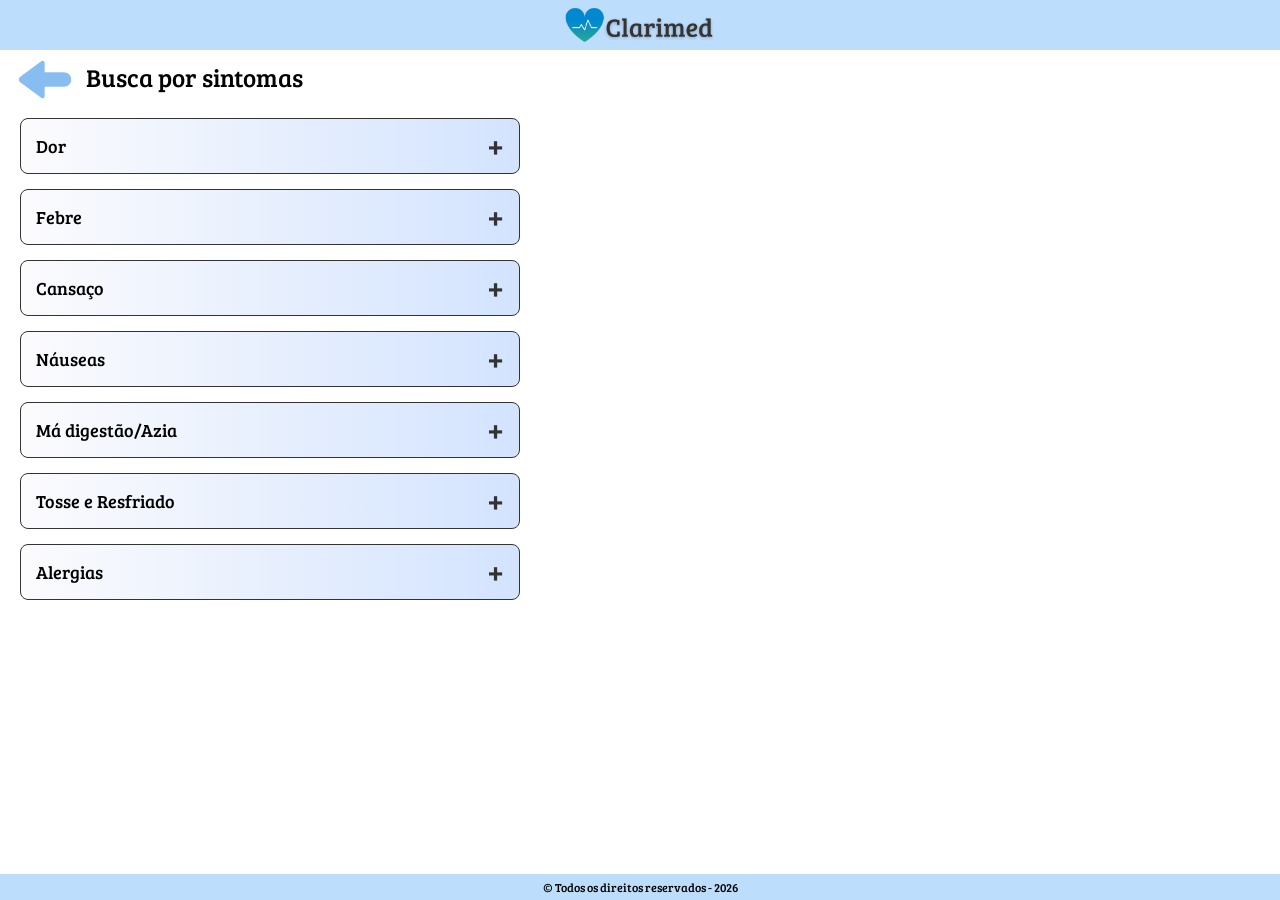
<file: codigo-fonte/buscaporsintomas/busca.html>
<!DOCTYPE html>
<html lang="pt-br">

<head>
    <meta charset="UTF-8">
    <meta name="viewport" content="width=device-width, initial-scale=1.0">
    <title>Busca por sintomas</title>
    <link rel="stylesheet" href="../layout/global.css">
    <link rel="stylesheet" href="busca.css">
    <link rel="icon" type="image/png" href="../../documentos/img/coração-clarimed (4).png">
    <link rel="preconnect" href="https://fonts.googleapis.com">
    <link rel="preconnect" href="https://fonts.gstatic.com" crossorigin>
    <link href="https://fonts.googleapis.com/css2?family=Bree+Serif&display=swap" rel="stylesheet">
</head>

<body>
    <header>
        <img alt="logo Clarimed" src="../imagens/logo_Clarimed.png" />
    </header>
    <section>
        <div class="titulo-btn">
            <a href="../home/home.html" class="btn-voltar">
                <img alt="seta voltar" src="../imagens/seta_voltar.png">
            </a>
            <h1>Busca por sintomas</h1>
        </div>
        <div class="container">
            <ul>
                <li>
                    <button type="button" class="btn-sintoma">Dor
                        <span class="icone-mais">+</span>
                    </button>
                    <div class="sintomas" id="sintoma">
                        <h2>Remédios relacionados: </h2>
                        <div class="recomendacao">
                            <img src="../imagens/remedios-img/dipirona_monohidratada.png" width="200px"
                                alt="Dipirona-monohidratada">
                            <div class="texto">
                                <h3>Dipirona-Monohidratada</h3>
                                <P>Indicação: Dores de cabeça, dores pelo corpo e cólicas.</P>
                            </div>
                        </div>
                        <div class="recomendacao">
                            <img src="../imagens/remedios-img/ibuprofeno.png" width="200px"
                                alt="Dipirona-monohidratada">
                            <div class="texto">
                                <h3>Ibuprofeno</h3>
                                <P>Indicação: Dores musculares, dores de dente e dores de garganta (ação anti-inflamatória).
                                </P>
                            </div>
                        </div>
                        <div class="recomendacao">
                            <img src="../imagens/remedios-img/naproxeno.png" width="200px" alt="Dipirona-monohidratada">
                            <div class="texto">
                                <h3>Naproxeno</h3>
                                <P>Indicação: Dores articulares, torcicolo e tendinite.</P>
                            </div>
                        </div>
                        <div class="recomendacao">
                            <img src="../imagens/remedios-img/cetoprofeno.png" width="200px" alt="Dipirona-monohidratada">
                            <div class="texto">
                                <h3>Cetoprofeno</h3>
                                <P>Indicação: Dores pós-traumáticas, contusões e dores na coluna.</P>
                            </div>
                        </div>
                        <p class="rodape-busca">Recomendamos procurar um Profissional para receituario.</p>
                    </div>

                    <button type="button" class="btn-sintoma">Febre
                        <span class="icone-mais">+</span>
                    </button>
                    <div class="sintomas" id="sintoma">
                        <h2>Remédios relacionados: </h2>
                        <div class="recomendacao">
                            <img src="../imagens/remedios-img/paracetamol.png" width="200px"
                                alt="Dipirona-monohidratada">
                            <div class="texto">
                                <h3>Paracetamol</h3>
                                <P>Indicação: Redução da febre alta e alívio de dores leves associadas a gripes..</P>
                            </div>
                        </div>
                        <div class="recomendacao">
                            <img src="../imagens/remedios-img/aspirina.png" width="200px"
                                alt="Dipirona-monohidratada">
                            <div class="texto">
                                <h3>Aspirina</h3>
                                <P>Indicação: Redução da febre e alívio de resfriados.
                                </P>
                            </div>
                        </div>
                        <div class="recomendacao">
                            <img src="../imagens/remedios-img/nimesulida.png" width="200px" alt="Dipirona-monohidratada">
                            <div class="texto">
                                <h3>Nimesulida</h3>
                                <P>Indicação: Combate a estados febris acompanhados de processos inflamatórios.</P>
                            </div>
                        </div>
                        <div class="recomendacao">
                            <img src="../imagens/remedios-img/diclofenaco-potassio.png" width="200px" alt="Dipirona-monohidratada">
                            <div class="texto">
                                <h3>Diclofenaco-Potassio</h3>
                                <P>Indicação: Alívio da febre e dores agudas no corpo.</P>
                            </div>
                        </div>
                        <p class="rodape-busca">Recomendamos procurar um Profissional para receituario.</p>
                    </div>

                    <button type="button" class="btn-sintoma">Cansaço
                        <span class="icone-mais">+</span>
                    </button>
                    <div class="sintomas" id="sintoma">
                        <h2>Remédios relacionados: </h2>
                        <div class="recomendacao">
                            <img src="../imagens/remedios-img/vitamina-c.png" width="200px"
                                alt="Dipirona-monohidratada">
                            <div class="texto">
                                <h3>Vitamina C</h3>
                                <P>Indicação: Melhora o metabolismo energético e fortalece a imunidade contra a fadiga.</P>
                            </div>
                        </div>
                        <div class="recomendacao">
                            <img src="../imagens/remedios-img/complexo-b.png" width="200px"
                                alt="Dipirona-monohidratada">
                            <div class="texto">
                                <h3>Complexo B</h3>
                                <P>Indicação: Ajuda no funcionamento do sistema nervoso e combate o esgotamento físico e mental.
                                </P>
                            </div>
                        </div>
                        <div class="recomendacao">
                            <img src="../imagens/remedios-img/guarana.png" width="200px" alt="Dipirona-monohidratada">
                            <div class="texto">
                                <h3>Guaraná em Pó</h3>
                                <P>Indicação: Estimulante natural para aumentar o foco, a energia e afastar a sonolência.</P>
                            </div>
                        </div>
                        <div class="recomendacao">
                            <img src="../imagens/remedios-img/cloreto-de-magnesio.png" width="200px" alt="Dipirona-monohidratada">
                            <div class="texto">
                                <h3>Cloreto de Màgnesio</h3>
                                <P>Indicação: Auxilia na função muscular e reduz a sensação de fraqueza corporal.</P>
                            </div>
                        </div>
                        <p class="rodape-busca">Recomendamos procurar um Profissional para receituario.</p>
                    </div>

                    <button type="button" class="btn-sintoma">Náuseas
                        <span class="icone-mais">+</span>
                    </button>
                    <div class="sintomas" id="sintoma">
                        <h2>Remédios relacionados: </h2>
                        <div class="recomendacao">
                            <img src="../imagens/remedios-img/dramin.png" width="200px"
                                alt="Dipirona-monohidratada">
                            <div class="texto">
                                <h3>Dramin</h3>
                                <P>Indicação: Prevenção e tratamento de enjoos, vômitos e tonturas causadas por movimento.</P>
                            </div>
                        </div>
                        <div class="recomendacao">
                            <img src="../imagens/remedios-img/plasil.png" width="200px"
                                alt="Dipirona-monohidratada">
                            <div class="texto">
                                <h3>Plasil</h3>
                                <P>Indicação: Tratamento de náuseas e vômitos de origem estomacal ou digestiva.
                                </P>
                            </div>
                        </div>
                        <div class="recomendacao">
                            <img src="../imagens/remedios-img/domperidona.png" width="200px" alt="Dipirona-monohidratada">
                            <div class="texto">
                                <h3>Domperidona</h3>
                                <P>Indicação: Alívio de náuseas, azia e sensação de estômago muito cheio.</P>
                            </div>
                        </div>
                        <p class="rodape-busca">Recomendamos procurar um Profissional para receituario.</p>
                    </div>

                    <button type="button" class="btn-sintoma">Má digestão/Azia
                        <span class="icone-mais">+</span>
                    </button>
                    <div class="sintomas" id="sintoma">
                        <h2>Remédios relacionados: </h2>
                        <div class="recomendacao">
                            <img src="../imagens/remedios-img/hidroxido-de-aluminio.png" width="200px"
                                alt="Dipirona-monohidratada">
                            <div class="texto">
                                <h3>Hidróxido de Aluminio + Hidróxido de Magnésio</h3>
                                <P>Indicação: Alívio rápido da azia, queimação e acidez estomacal.</P>
                            </div>
                        </div>
                        <div class="recomendacao">
                            <img src="../imagens/remedios-img/omeprazol.png" width="200px"
                                alt="Omeprazol">
                            <div class="texto">
                                <h3>Omeprazol</h3>
                                <P>Indicação: Tratamento de azia frequente e proteção do estômago contra o excesso de ácido.
                                </P>
                            </div>
                        </div>
                        <div class="recomendacao">
                            <img src="../imagens/remedios-img/simeticona.png" width="200px" alt="simeticona">
                            <div class="texto">
                                <h3>Simeticona</h3>
                                <P>Indicação: Alívio do estufamento, gases e desconforto abdominal após as refeições.</P>
                            </div>
                        </div>
                        <div class="recomendacao">
                            <img src="../imagens/remedios-img/eno.png" width="200px" alt="ENO">
                            <div class="texto">
                                <h3>Eno</h3>
                                <P>Indicação: Antiácido efervescente para alívio imediato da má digestão e mal-estar estomacal.</P>
                            </div>
                        </div>
                        <p class="rodape-busca">Recomendamos procurar um Profissional para receituario.</p>
                    </div>

                    <button type="button" class="btn-sintoma">Tosse e Resfriado
                        <span class="icone-mais">+</span>
                    </button>
                    <div class="sintomas" id="sintoma">
                        <h2>Remédios relacionados: </h2>
                        <div class="recomendacao">
                            <img src="../imagens/remedios-img/xarope-de-ambrol.png" width="200px"
                                alt="Xarope-de-Ambroaxol">
                            <div class="texto">
                                <h3>Xarope de Ambroxol</h3>
                                <P>Indicação: Tosse com catarro (produtiva), ajudando a eliminar a secreção pulmonar.</P>
                            </div>
                        </div>
                        <div class="recomendacao">
                            <img src="../imagens/remedios-img/dropropizina.png" width="200px"
                                alt="Dropropizina">
                            <div class="texto">
                                <h3>Dropropizina</h3>
                                <P>Indicação: Tosse seca e irritativa, agindo direto no reflexo que causa a tosse.
                                </P>
                            </div>
                        </div>
                        <div class="recomendacao">
                            <img src="../imagens/remedios-img/polaramine.png" width="200px" alt="polaramine">
                            <div class="texto">
                                <h3>polaramine</h3>
                                <P>Indicação: Alívio de coriza, espirros e coceira no nariz causados por resfriados ou alergias.</P>
                            </div>
                        </div>
                        <div class="recomendacao">
                            <img src="../imagens/remedios-img/neosoro.png" width="200px" alt="neosoro">
                            <div class="texto">
                                <h3>Neosoro</h3>
                                <P>Indicação: Descongestionamento nasal rápido para melhorar a respiração.</P>
                            </div>
                        </div>
                        <p class="rodape-busca">Recomendamos procurar um Profissional para receituario.</p>
                    </div>

                    <button type="button" class="btn-sintoma">Alergias
                        <span class="icone-mais">+</span>
                    </button>
                    <div class="sintomas" id="sintoma">
                        <h2>Remédios relacionados: </h2>
                        <div class="recomendacao">
                            <img src="../imagens/remedios-img/allegra.png" width="200px"
                                alt="allegra">
                            <div class="texto">
                                <h3>Allegra</h3>
                                <P>Indicação: Alívio de rinite alérgica, espirros, coriza e coceira nos olhos sem dar sono.</P>
                            </div>
                        </div>
                        <div class="recomendacao">
                            <img src="../imagens/remedios-img/loratadina.png" width="200px"
                                alt="Loratadina">
                            <div class="texto">
                                <h3>Loratadina</h3>
                                <P>Indicação: Anti-histamínico de uso diário para controle de alergias na pele e vias respiratórias.
                                </P>
                            </div>
                        </div>
                        <div class="recomendacao">
                            <img src="../imagens/remedios-img/cetirizina.png" width="200px" alt="cetirizina">
                            <div class="texto">
                                <h3>Cetirizina</h3>
                                <P>Indicação: Combate aos sintomas alérgicos, coceiras na pele (urticária) e coriza.</P>
                            </div>
                        </div>
                        <div class="recomendacao">
                            <img src="../imagens/remedios-img/pomada-de-protazina.png" width="200px" alt="pomada-de-protazina">
                            <div class="texto">
                                <h3>Pomada-de-protazina</h3>
                                <P>Indicação: Uso local para aliviar coceiras causadas por picadas de insetos ou alergias na pele.</P>
                            </div>
                        </div>
                        <p class="rodape-busca">Recomendamos procurar um Profissional para receituario.</p>
                    </div>
                </li>
            </ul>
        </div>
    </section>
    <footer>
        &copy; Todos os direitos reservados - 2026
    </footer>
    <script src="busca.js"></script>
</body>

</html>
</file>
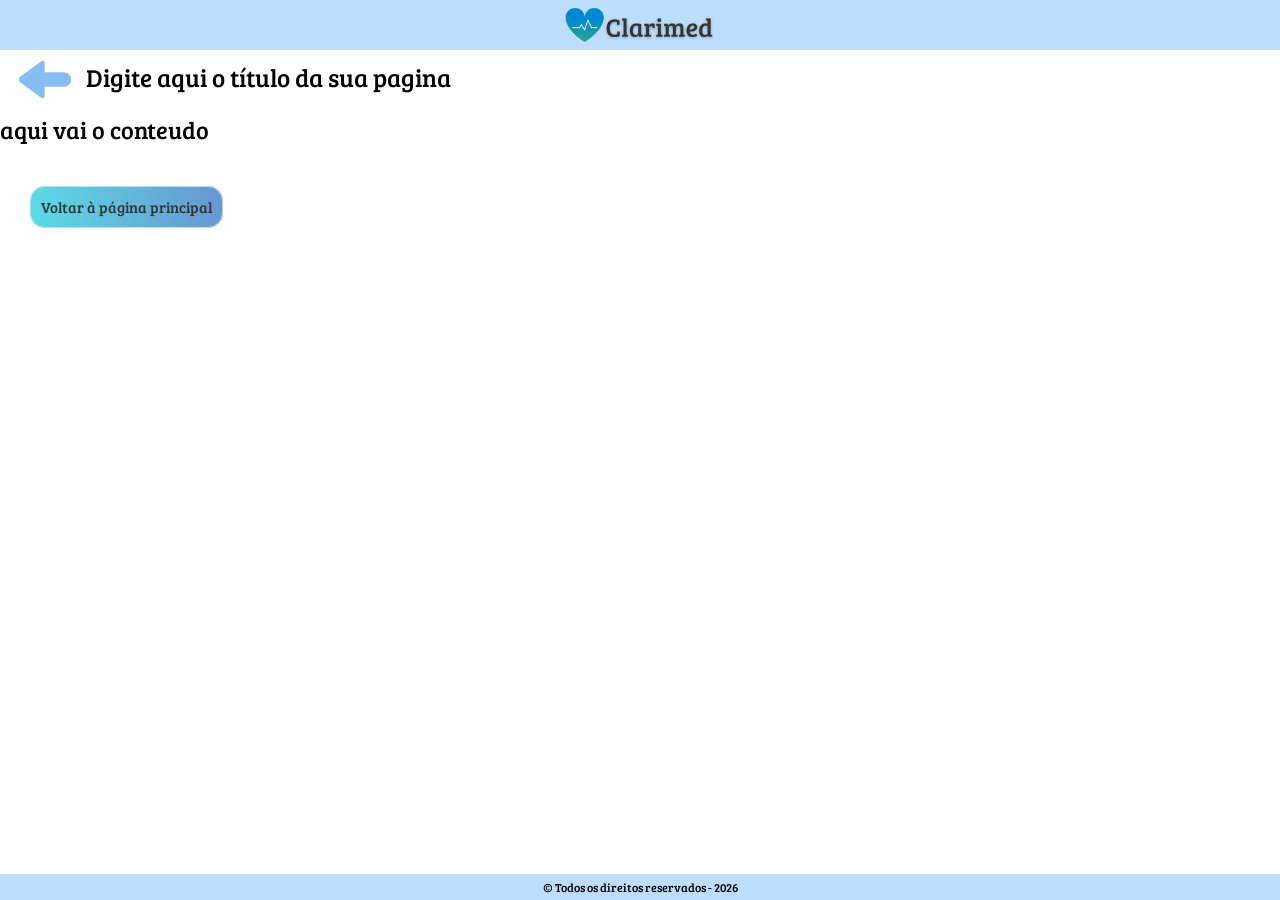
<file: codigo-fonte/layout/layout.html>
<!doctype html>
<html lang="en">

<head>
  <meta charset="UTF-8" />
  <meta name="viewport" content="width=device-width, initial-scale=1.0" />
  <title>Nome da página</title>
  <link rel="stylesheet" href="global.css" />
  <link rel="preconnect" href="https://fonts.googleapis.com" />
  <link rel="preconnect" href="https://fonts.gstatic.com" crossorigin />
  <link rel="icon" type="image/png" href="../../documentos/img/coração-clarimed (4).png">
  <link
    href="https://fonts.googleapis.com/css2?family=Bree+Serif&family=JetBrains+Mono:ital,wght@0,100..800;1,100..800&family=Manrope:wght@200..800&family=Montserrat:ital,wght@0,100..900;1,100..900&family=Orbitron:wght@400..900&display=swap"
    rel="stylesheet" />
</head>

<body>
  <header>
    <img alt="logo Clarimed" src="../imagens/logo_Clarimed.png" />
  </header>
  <div class="titulo-btn">
    <a href="../home/home.html" class="btn-voltar">
      <img alt="seta voltar" src="../imagens/seta_voltar.png">
    </a>
    <h1>Digite aqui o título da sua pagina</h1>
  </div>
            <h2>aqui vai o conteudo</h2>
  <section>
    <div class="botao">
      <a href="../home/home.html">Voltar à página principal</a>
    </div>
  </section>
  <footer>
    &copy; Todos os direitos reservados - 2026
  </footer>
</body>

</html>
</file>
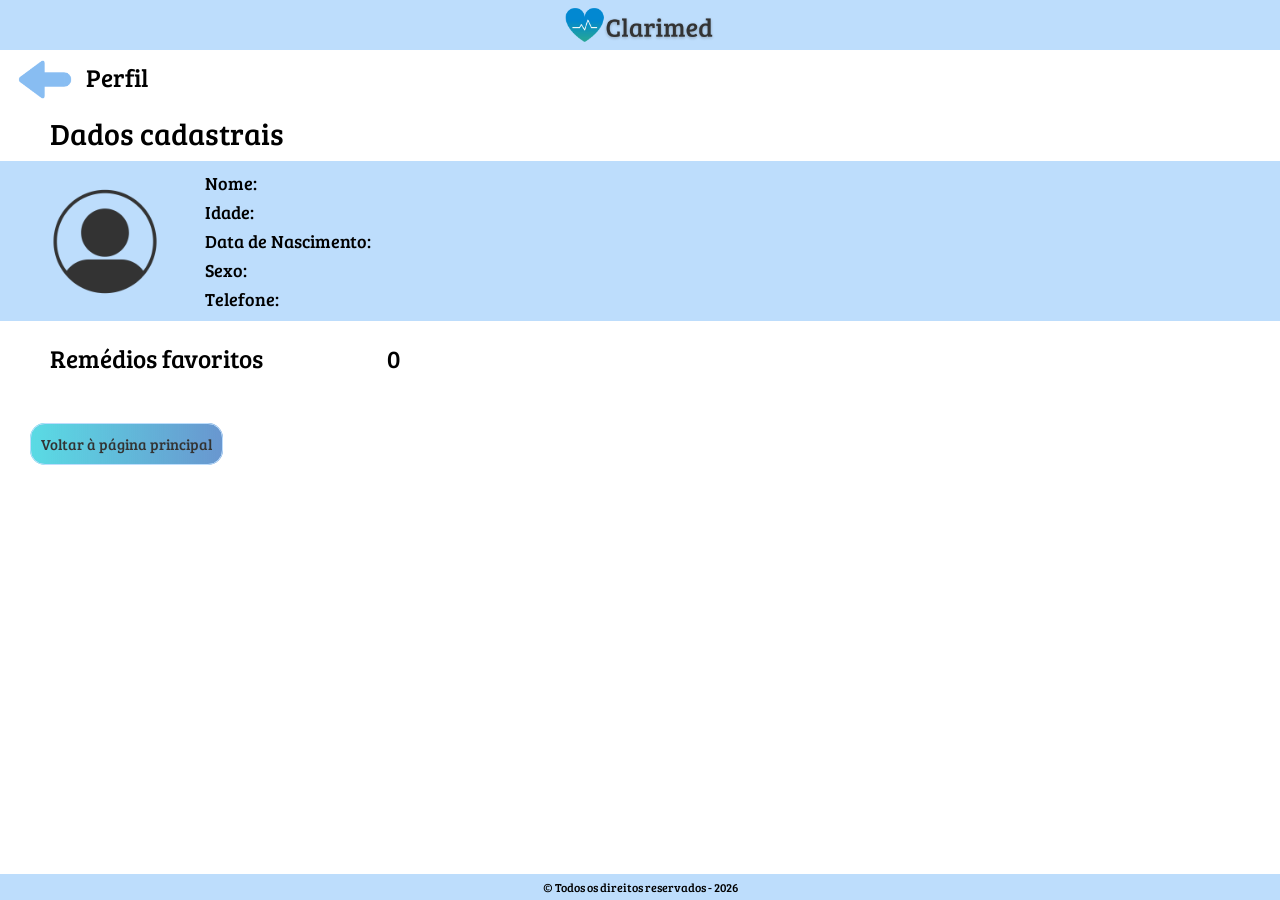
<file: codigo-fonte/meuPerfil/perfil.html>
<!DOCTYPE html>
<html lang="pt-br">

<head>
    <meta charset="UTF-8">
    <meta name="viewport" content="width=device-width, initial-scale=1.0">
    <title>Perfil - clarimed</title>
    <link rel="stylesheet" href="../layout/global.css">
    <link rel="stylesheet" href="perfil.css">
    <link rel="icon" type="image/png" href="../../documentos/img/coração-clarimed (4).png">
    <link rel="preconnect" href="https://fonts.googleapis.com">
    <link rel="preconnect" href="https://fonts.gstatic.com" crossorigin>
    <link href="https://fonts.googleapis.com/css2?family=Bree+Serif&display=swap" rel="stylesheet">
</head>

<body>
    <header>
        <img alt="logo Clarimed" src="../imagens/logo_Clarimed.png" />
    </header>
    <section>
        <div class="titulo-btn">
            <a href="../home/home.html" class="btn-voltar">
                <img alt="seta voltar" src="../imagens/seta_voltar.png">
            </a>
            <h1>Perfil</h1>
        </div>
        <h2>Dados cadastrais</h2>
        <div class="dados">
            <img src="../imagens/Perfil.png" alt="imagem de perfil" width="70px" />
            <div class="lista">
                <p><strong>Nome: </strong><span id="perfil-nome"></span></p>
                <p><strong>Idade: </strong><span id="perfil-idade"></span></p>
                <p><strong>Data de Nascimento: </strong><span id="perfil-data"></span></p>
                <p><strong>Sexo: </strong><span id="perfil-sexo"></span></p>
                <p><strong>Telefone: </strong><span id="perfil-telefone"></span></p>
            </div>
        </div>
        <div class="container">
            <div class="titulo">
                <h2>Remédios favoritos</h2>
                <h2>0</h2>
            </div>
            <div class="favoritos" style="display: none;">
                <div class="foto-nome">
                    <img src="../imagens/remedios-img/dipirona_monohidratada.png" alt="Imagem da caixa da dipiona monohidratada" />
                    <p>Dipirona Monohidratada</p>
                </div>
                <p>40 mg</p>
            </div>
            <div class="favoritos" style="display: none;">
                <div class="foto-nome">
                    <img src="../imagens/remedios-img/simeticona.png" alt="Imagem da caixa da dipiona monohidratada" />
                    <p>Simeticona</p>
                </div>
                <p>40 mg</p>
            </div>
            <div class="favoritos" style="display: none;">
                <div class="foto-nome">
                    <img src="../imagens/remedios-img/toragesic.png" alt="Imagem da caixa da dipiona monohidratada" />
                    <p>Toragesic</p>
                </div>
                <p>40 mg</p>
            </div>
        </div>
    </section>
    <section>
        <div class="botao">
            <a href="../home/home.html">Voltar à página principal</a>
        </div>
    </section>
    <footer>
        &copy; Todos os direitos reservados - 2026
    </footer>

    <script src="perfil.js"></script>
</body>

</html>
</file>
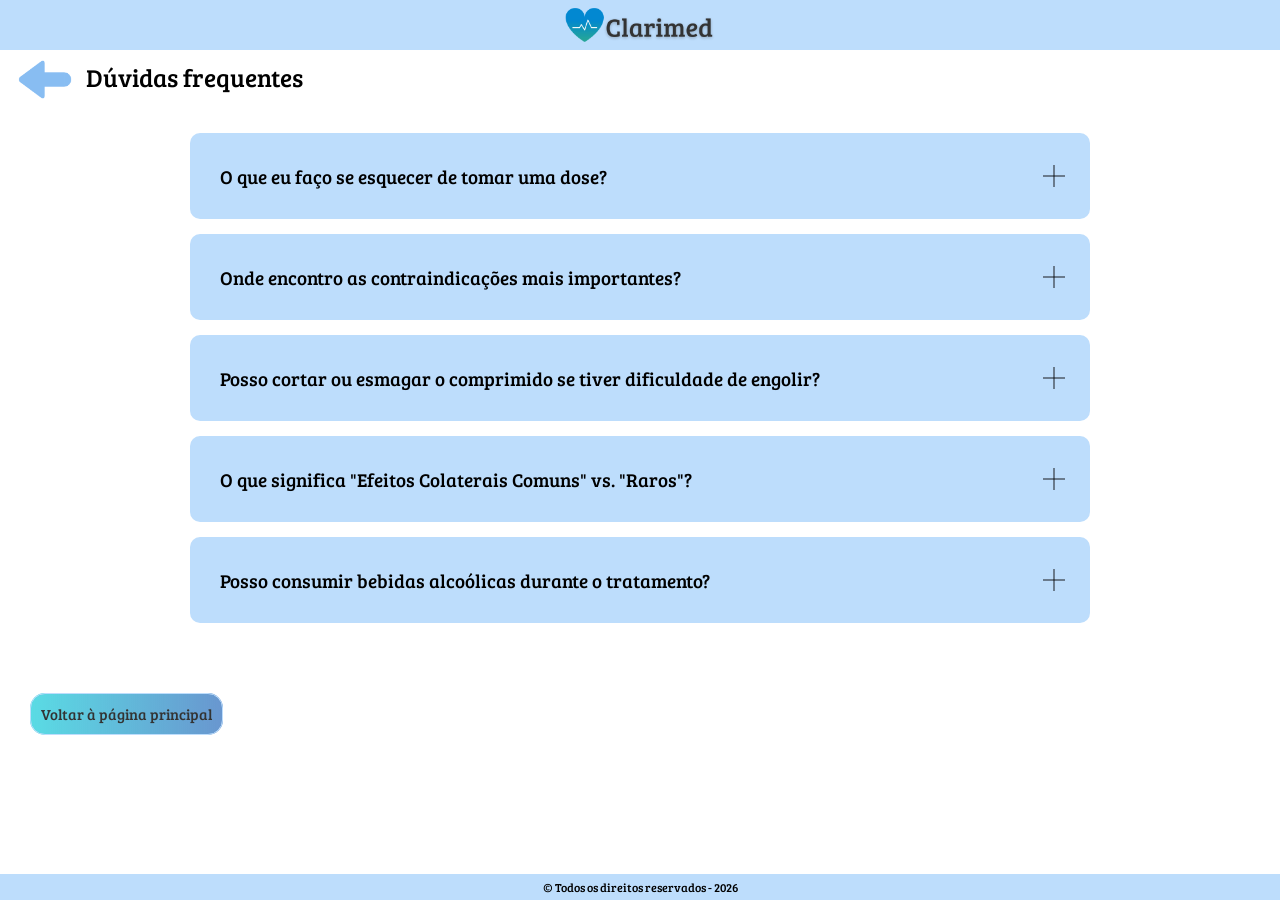
<file: codigo-fonte/paginaDuvidas/duvidas.html>
<!doctype html>
<html lang="en">

<head>
  <meta charset="UTF-8" />
  <meta name="viewport" content="width=device-width, initial-scale=1.0" />
  <title>Dúvidas frequentes</title>
  <link rel="stylesheet" href="../layout/global.css">
  <link rel="stylesheet" href="duvidas.css" />
  <link rel="icon" type="image/png" href="../../documentos/img/coração-clarimed (4).png">
  <link rel="preconnect" href="https://fonts.googleapis.com" />
  <link rel="preconnect" href="https://fonts.gstatic.com" crossorigin />
  <link
    href="https://fonts.googleapis.com/css2?family=Bree+Serif&family=JetBrains+Mono:ital,wght@0,100..800;1,100..800&family=Manrope:wght@200..800&family=Montserrat:ital,wght@0,100..900;1,100..900&family=Orbitron:wght@400..900&display=swap"
    rel="stylesheet" />
</head>

<body>
  <header>
    <img alt="logo Clarimed" src="../imagens/logo_Clarimed.png" />
  </header>
  <div class="titulo-btn">
    <a href="../home/home.html" class="btn-voltar">
      <img alt="seta voltar" src="../imagens/seta_voltar.png">
    </a>
    <h1>Dúvidas frequentes</h1>
  </div>
    <section id="faq">
      <details class="container_duvida">
        <summary class="duvida">
          O que eu faço se esquecer de tomar uma dose?
        </summary>
        <div>Se esquecer de tomar uma dose, tome assim que lembrar. Porém, se estiver perto do horário da próxima dose, pule a dose esquecida e continue normalmente. Não tome duas doses ao mesmo tempo.<div>
      </details>
      <details class="container_duvida">
        <summary class="duvida">
          Onde encontro as contraindicações mais importantes?
        </summary>
        <div>As principais contraindicações podem ser encontradas no resumo da bula que acompanha o medicamento. Leia atentamente antes do uso.</div>
      </details>
      <details class="container_duvida">
        <summary class="duvida">
          Posso cortar ou esmagar o comprimido se tiver dificuldade de
          engolir?
        </summary>
        <div>Não corte ou esmague o comprimido sem orientação médica, pois isso pode alterar o efeito do medicamento. Consulte um profissional de saúde em caso de dificuldade para engolir.</div>
      </details>
      <details class="container_duvida">
        <summary class="duvida">
          O que significa "Efeitos Colaterais Comuns" vs. "Raros"?
        </summary>
        <div>“Efeitos colaterais comuns” são reações que acontecem com maior frequência entre os usuários do medicamento. Já os “raros” ocorrem em poucas pessoas e são menos frequentes.</div>
      </details>
      <details class="container_duvida">
        <summary class="duvida">
          Posso consumir bebidas alcoólicas durante o tratamento?
        </summary>
        <div>O consumo de bebidas alcoólicas durante o tratamento pode interferir no efeito do medicamento ou aumentar os efeitos colaterais. Consulte as informações do remédio ou um profissional de saúde antes de consumir álcool.</div>
      </details>
    </section>
    <section>
    <div class="botao">
      <a href="../home/home.html">Voltar à página principal</a>
    </div>
  </section>
  <footer>
    &copy; Todos os direitos reservados - 2026
  </footer>
</body>

</html>
</file>
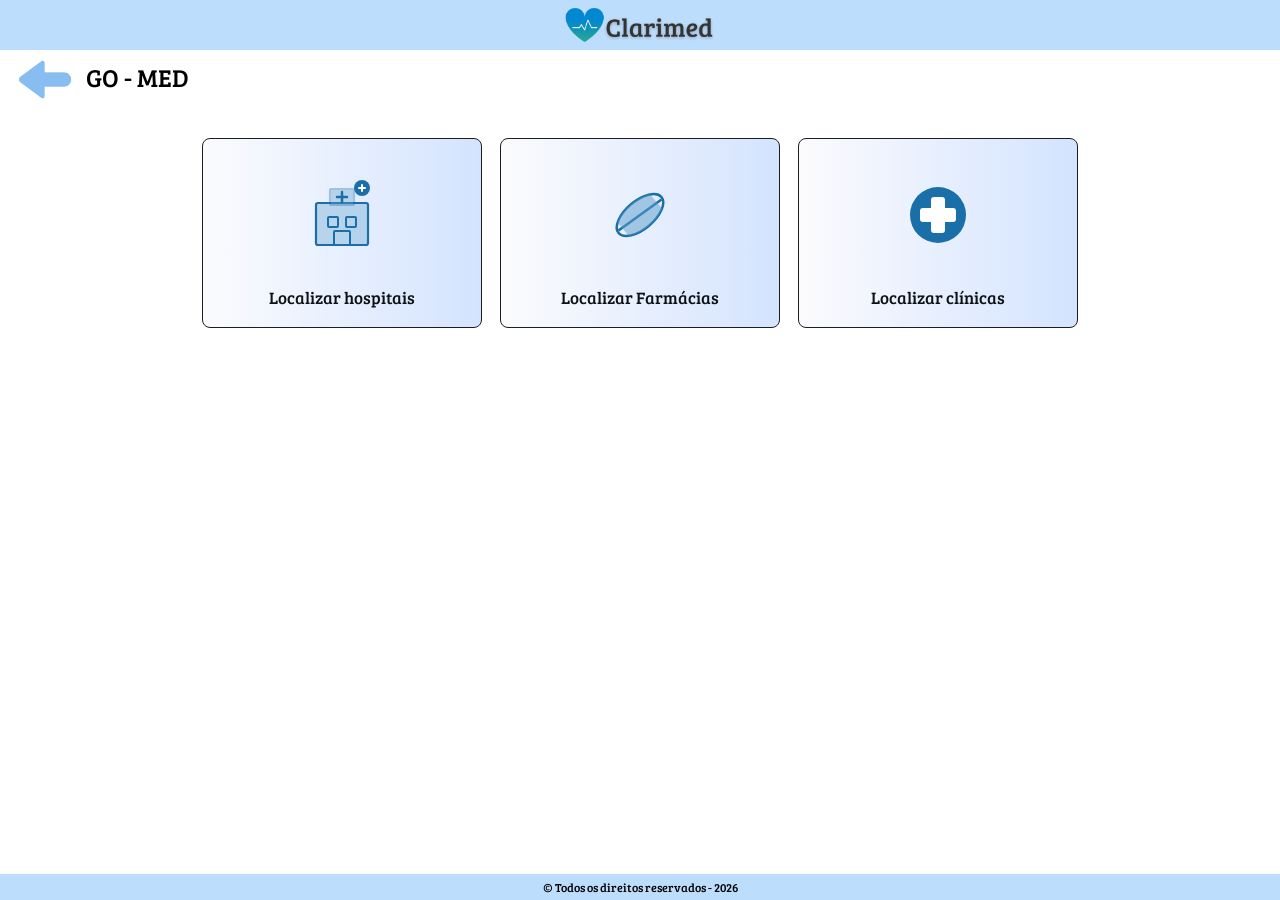
<file: codigo-fonte/paginaGomed/gomed.html>
<!DOCTYPE html>
<html lang="pt-BR">

<head>
  <meta charset="UTF-8">
  <meta name="viewport" content="width=device-width, initial-scale=1.0">
  <link rel="stylesheet" href="gomed.css">
  <script src="gomed.js" defer></script>
  <link rel="stylesheet" href="../layout/global.css">
  <link rel="preconnect" href="https://fonts.googleapis.com" />
  <link rel="preconnect" href="https://fonts.gstatic.com" crossorigin />
  <link
    href="https://fonts.googleapis.com/css2?family=Bree+Serif&family=JetBrains+Mono:ital,wght@0,100..800;1,100..800&family=Manrope:wght@200..800&family=Montserrat:ital,wght@0,100..900;1,100..900&family=Orbitron:wght@400..900&display=swap"
    rel="stylesheet">
  <title>Clarimed – GO-MED</title>
  <link rel="icon" type="image/png" href="../../documentos/img/coração-clarimed (4).png">
</head>

<body>

  <!-- CABEÇALHO -->
  <header>
    <img alt="logo Clarimed" src="../imagens/logo_Clarimed.png" />
  </header>
  <div class="titulo-btn">
    <a href="../home/home.html" class="btn-voltar">
      <img alt="seta voltar" src="../imagens/seta_voltar.png">
    </a>
    <h1>GO - MED</h1>
  </div>
  <!-- PRINCIPAL -->
  <main>

    <!-- Voltar + Título -->


    <!-- Action Cards -->
    <div class="cards-row">
      <div class="action-card active" id="card-hospital" onclick="abrirMaps('hospitais')">
        <div class="card-icon-wrap">
          <!-- SVG Hospital -->
          <svg viewBox="0 0 72 72" fill="none" xmlns="http://www.w3.org/2000/svg">
            <rect x="10" y="24" width="52" height="42" rx="2" fill="#5a9ec9" opacity=".35" />
            <rect x="10" y="24" width="52" height="42" rx="2" stroke="#1a6fa8" stroke-width="2.2" fill="none" />
            <rect x="22" y="38" width="10" height="10" rx="1" fill="none" stroke="#1a6fa8" stroke-width="2" />
            <rect x="40" y="38" width="10" height="10" rx="1" fill="none" stroke="#1a6fa8" stroke-width="2" />
            <rect x="28" y="52" width="16" height="14" rx="1" fill="none" stroke="#1a6fa8" stroke-width="2" />
            <rect x="24" y="10" width="24" height="16" rx="1" fill="#5a9ec9" opacity=".35" stroke="#1a6fa8"
              stroke-width="2.2" />
            <line x1="36" y1="13" x2="36" y2="23" stroke="#1a6fa8" stroke-width="2.5" stroke-linecap="round" />
            <line x1="31" y1="18" x2="41" y2="18" stroke="#1a6fa8" stroke-width="2.5" stroke-linecap="round" />
            <circle cx="56" cy="9" r="8" fill="#1a6fa8" />
            <line x1="56" y1="6" x2="56" y2="12" stroke="white" stroke-width="2" stroke-linecap="round" />
            <line x1="53" y1="9" x2="59" y2="9" stroke="white" stroke-width="2" stroke-linecap="round" />
          </svg>
        </div>
        <span class="card-label">Localizar hospitais</span>
      </div>

      <div class="action-card" id="card-farmacia" onclick="abrirMaps('farmacias')">
        <div class="card-icon-wrap">
          <!-- SVG Medicamento -->
          <svg viewBox="0 0 72 72" fill="none" xmlns="http://www.w3.org/2000/svg">
            <ellipse cx="36" cy="36" rx="28" ry="14" transform="rotate(-40 36 36)" fill="none" stroke="#1a6fa8"
              stroke-width="2.5" />
            <line x1="14.5" y1="51.5" x2="57.5" y2="20.5" stroke="#1a6fa8" stroke-width="2.5" />
            <ellipse cx="36" cy="36" rx="28" ry="14" transform="rotate(-40 36 36)" clip-path="url(#pill-left)"
              fill="#5a9ec9" opacity=".5" />
            <defs>
              <clipPath id="pill-left">
                <polygon points="14,20 57,20 57,52 14,52" />
              </clipPath>
            </defs>
          </svg>
        </div>
        <span class="card-label">Localizar Farmácias</span>
      </div>

      <div class="action-card" id="card-clinica" onclick="abrirMaps('clinicas')">
        <div class="card-icon-wrap">
          <!-- SVG Círculo com Cruz -->
          <svg viewBox="0 0 72 72" fill="none" xmlns="http://www.w3.org/2000/svg">
            <circle cx="36" cy="36" r="28" fill="#1a6fa8" />
            <rect x="29" y="18" width="14" height="36" rx="3" fill="white" />
            <rect x="18" y="29" width="36" height="14" rx="3" fill="white" />
          </svg>
        </div>
        <span class="card-label">Localizar clínicas</span>
      </div>
    </div>

  </main>

  <!-- RODAPÉ -->
  <footer>
    &copy; Todos os direitos reservados - 2026
  </footer>

  <!-- NOTIFICAÇÃO -->
  <div id="toast"></div>

</body>

</html>
</file>
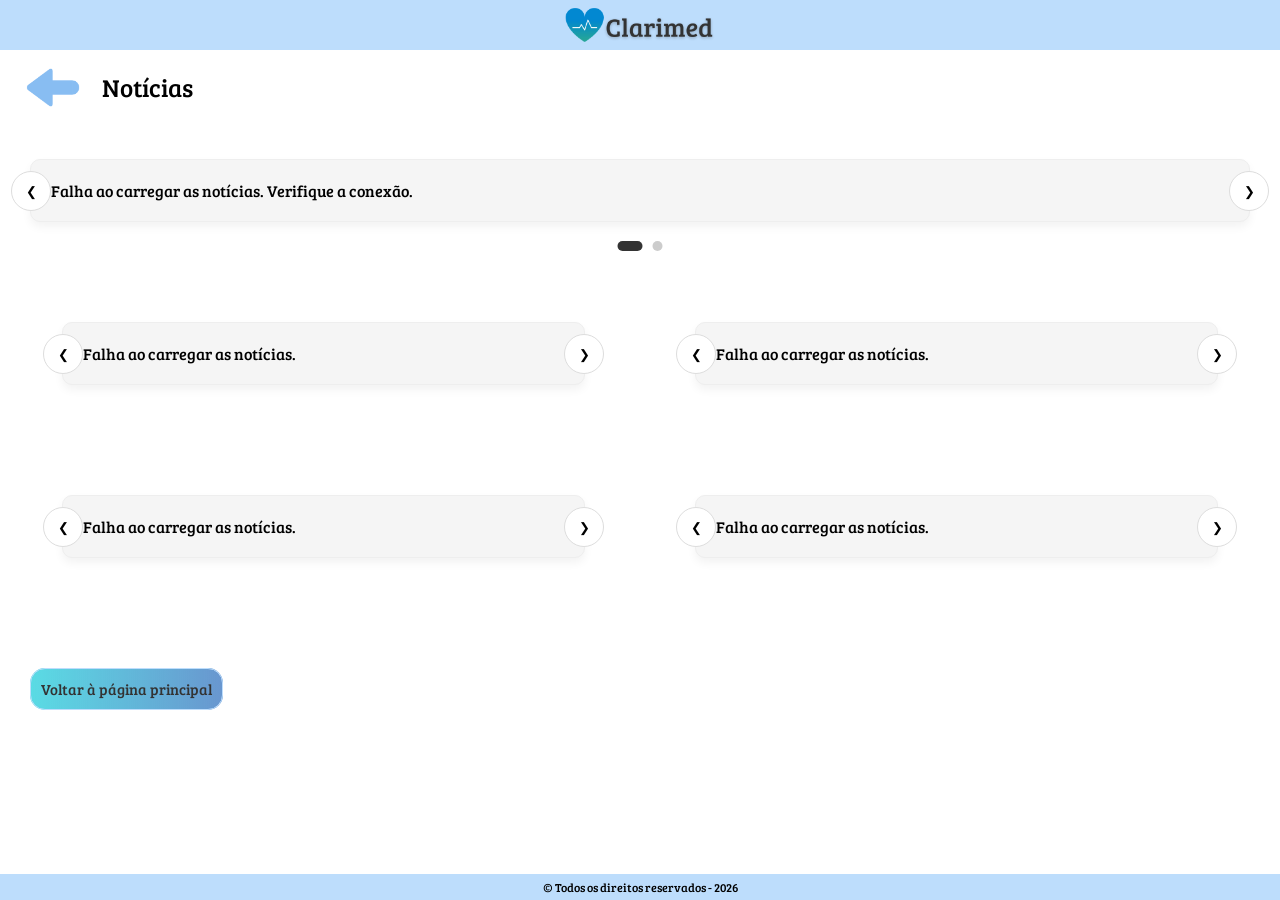
<file: codigo-fonte/paginaNotícias/noticias.html>
<!DOCTYPE html>
<html lang="pt-br">

<head>
    <meta charset="UTF-8">
    <meta name="viewport" content="width=device-width, initial-scale=1.0">
    <title>Notícias - Clarimed</title>
    <link rel="icon" type="image/png" href="../../documentos/img/coração-clarimed (4).png">
    <link rel="stylesheet" href="noticias.css">
    <link rel="icon" type="image/png" href="../img/coração-clarimed (4).png">
    <link rel="preconnect" href="https://fonts.googleapis.com" />
    <link rel="preconnect" href="https://fonts.gstatic.com" crossorigin />
    <link
        href="https://fonts.googleapis.com/css2?family=Bree+Serif&family=JetBrains+Mono:ital,wght@0,100..800;1,100..800&family=Manrope:wght@200..800&family=Montserrat:ital,wght@0,100..900;1,100..900&family=Orbitron:wght@400..900&display=swap"
        rel="stylesheet">
</head>

<body>
    <header>
        <img alt="logo Clarimed" src="../imagens/logo_Clarimed.png" />
    </header>
    <div class="titulo-btn">
        <a href="../home/home.html" class="btn-voltar">
            <img alt="seta voltar" src="../imagens/seta_voltar.png">
        </a>
        <h1>Notícias</h1>
    </div>
    <!-- Carrossel maior -->
    <section class="carrossel-container" id="carrossel-principal">
        <button class="seta esq btn-prev">&#10094;</button>
        <div class="banner-wrapper" id="wrapper-principal"></div>
        <button class="seta dir btn-next">&#10095;</button>
        <!-- pontos de localização entre os slides princicpais -->
        <div>
            <div class="pontinhos" id="dots-container">
                <span class="ponto ativo"></span>
                <span class="ponto"></span>
            </div>
    </section>

    <!-- Carrosseis menores-->
    <div class="grid-carrossel">

        <!-- primeiro -->
        <section class="carrossel-container" id="carrossel-1">
            <button class="seta esq btn-prev">&#10094;</button>
            <div class="banner-wrapper" id="wrapper-1"></div>
            <button class="seta dir btn-next">&#10095;</button>
        </section>

        <!-- Segundo -->
        <section class="carrossel-container" id="carrossel-2">
            <button class="seta esq btn-prev">&#10094;</button>
            <div class="banner-wrapper" id="wrapper-2"></div>
            <button class="seta dir btn-next">&#10095;</button>
        </section>

        <!-- Terceiro -->
        <section class="carrossel-container" id="carrossel-3">
            <button class="seta esq btn-prev">&#10094;</button>
            <div class="banner-wrapper" id="wrapper-3"></div>
            <button class="seta dir btn-next">&#10095;</button>
        </section>

        <!-- Quarto -->
        <section class="carrossel-container" id="carrossel-4">
            <button class="seta esq btn-prev">&#10094;</button>
            <div class="banner-wrapper" id="wrapper-4"></div>
            <button class="seta dir btn-next">&#10095;</button>
        </section>
    </div>

    <!-- botão voltar -->
    <section>
        <div class="botao">
            <a href="../home/home.html">Voltar à página principal</a>
        </div>
    </section>

    <!-- footer -->
    <footer> &copy; Todos os direitos reservados - 2026 </footer>

    <!-- chamando o JS -->
    <script src="noticias.js" defer></script>
</body>
</file>
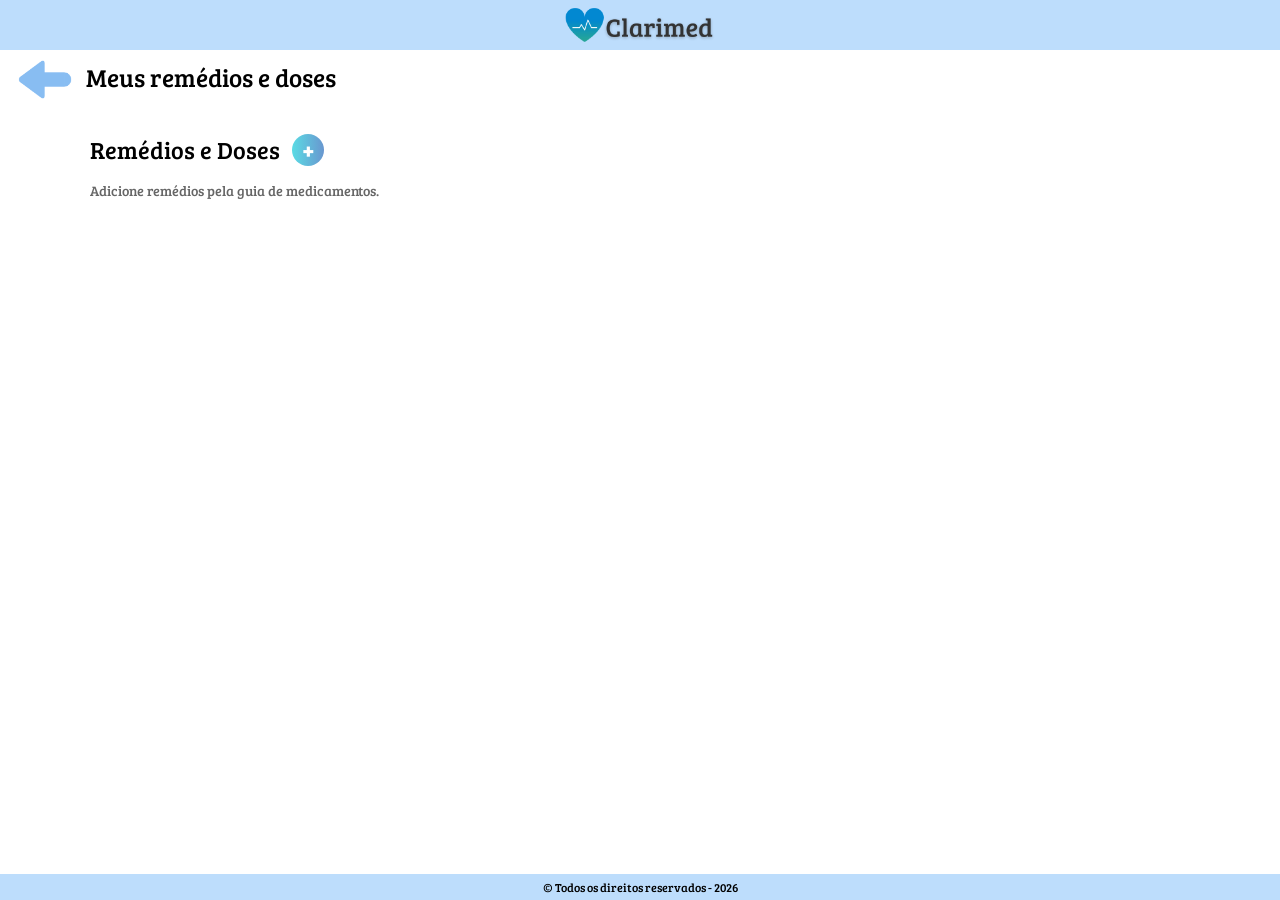
<file: codigo-fonte/paginaRemediosDoses/doses.html>
<!doctype html>
<html lang="PT-BR">
  <head>
    <meta charset="UTF-8" />
    <meta name="viewport" content="width=device-width, initial-scale=1.0" />
    <title>Remédios e Doses</title>
    <link rel="stylesheet" href="../layout/global.css">
    <link rel="stylesheet" href="doses.css" />
    <link rel="icon" type="image/png" href="../../documentos/img/coração-clarimed (4).png">
    <link rel="preconnect" href="https://fonts.googleapis.com" />
    <link rel="preconnect" href="https://fonts.gstatic.com" crossorigin />
    <link
      href="https://fonts.googleapis.com/css2?family=Bree+Serif&family=JetBrains+Mono:ital,wght@0,100..800;1,100..800&family=Manrope:wght@200..800&family=Montserrat:ital,wght@0,100..900;1,100..900&family=Orbitron:wght@400..900&display=swap"
      rel="stylesheet"
    />
  </head>
  <body>
    <header>
    <img alt="logo Clarimed" src="../imagens/logo_Clarimed.png" />
  </header>
  <div class="titulo-btn">
    <a href="../home/home.html" class="btn-voltar">
      <img alt="seta voltar" src="../imagens/seta_voltar.png">
    </a>
    <h1>Meus remédios e doses</h1>
  </div>

      <section>
        <div class="coluna">
          <div class="coluna-titulo">
            <h2>Remédios e Doses</h2>
            <a href="../guiaDeMedicamentos/gestao.html" class="btn-adicionar" title="Adicionar remédio">+</a>
          </div>
          <div id="lista-doses"></div>
        </div>
      </section>
  </section>
  <footer>
    &copy; Todos os direitos reservados - 2026
  </footer>
  <script src="doses.js"></script>
  </body>
</html>
</file>
<file: codigo-fonte/layout/global.css>
/* aqui  o css padrão*/

* {
    margin: 0;
    padding: 0;
    box-sizing: border-box;
    font-family: "Bree Serif", serif;
    font-weight: 400;
}

body {
    display: flex;
    flex-direction: column;
    min-height: 100vh;
}

header {
    background-color: #bdddfc;
    display: flex;
    align-items: center;
    justify-content: center;
    height: 50px;
}

header img {
    width: 150px;
    height: auto;
}

.titulo-btn {
    display: flex;
    margin: 10px 10px;
    text-align: center;
}

.titulo-btn h1 {
    font-size: 25px;
    font-weight: 400;
}

.titulo-btn h1:hover {
    text-decoration: underline;
}

.btn-voltar img {
    width: 70px;
    margin-right: 6px;
}

.btn-voltar img:hover {
    transform: translateX(-5px);
    transition: transform 0.6 ease;
}

.botao {
    margin: 50px 0 20px 30px;
}

.botao a {
    width: 200px;
    padding: 10px;
    border: 1px solid #bdddfc;
    background: linear-gradient(
    to right,
    #5adbe4 0%,
    #0350af98 50%,
    #5adbe4 100%);
    border-radius: 15px;
    font-size: 15px;
    background-size: 200% auto;
    transition: background-position 0.5s ease;
    text-decoration: none;
    color: #333;
}

.botao a:hover {
    cursor: pointer;
    background-position: right center;
    border-color: #333;
}

footer {
    background-color: #bdddfc;
    padding: 5px;
    font-size: 12px;
    display: flex;
    justify-content: center;
    margin-top: auto;
}
</file>
<file: codigo-fonte/buscaporsintomas/busca.css>
section .container {
    max-width: 1280px;
    width: 100%;
    margin: 0 auto;
    padding: 0 20px;
}

ul li {
    list-style: none;
}

.btn-sintoma {
    display: flex;
    align-items: center;
    justify-content: space-between;
    width: 100%;
    max-width: 500px;
    padding: 15px;
    background: linear-gradient(to right, 
        rgba(237, 236, 245, 0.2) 0%, 
        rgba(37, 117, 252, 0.2) 100%);
    border: 1px solid #333;
    border-radius: 8px;
    margin-top: 15px;
    cursor: pointer;
    font-size: 18px;
}

.icone-mais {
    font-size: 32px;
    line-height: 0;
    color: #333;
    display: flex;
    align-items: center;
}

.btn-sintoma:hover .icone-mais {
    transform: rotate(90deg);
    transition: transform 0.3s ease;
}

.sintomas {
    padding: 20px;
    border: 1px solid #333;
    border-radius: 10px;
    margin: 20px 50px;
    background: linear-gradient(to right, 
        rgba(237, 236, 245, 0.2) 0%, 
        rgba(37, 117, 252, 0.2) 100%);
    display: none;
    opacity: 0;
    transform: translateY(-15px);
}

.sintomas.ativo {
    display: flex;
    flex-direction: column;
    animation: abrirSuave 0.4s ease-out forwards;
}

@keyframes abrirSuave {
    0% {
        opacity: 0;
        transform: translateY(-15px);
    } 100% {
        opacity: 1;
        transform: translateY(0);
    }
}

.sintomas h2 {
    padding: 10px;
    margin-bottom: 10px;
} 

.recomendacao {
    margin-top: 20px;
    display: flex;
    align-items: center;
    flex-wrap: wrap;
}

.texto h3 {
    margin-bottom: 15px;
    text-decoration: underline;
    font-size: 20px;
}

.rodape-busca {
    margin-top: 30px;
    text-align: right;
    width: 100%;
    font-size: 13px;
}

@media (max-width: 768px) {
    .sintomas {
        margin: 20px 10px;
    }

    .btn-sintoma {
        width: 100%;
    }

    .recomendacao {
        flex-direction: column;
        text-align: center;
    }
}
</file>
<file: codigo-fonte/meuPerfil/perfil.css>
.favoritos img {
    width: 45px;
}

section h2 {
    margin: 0 0 8px 50px;
    font-size: 30px;
}

.dados {
    background-color: #bdddfc;
    padding: 5px;
    display: flex;
    align-items: center;
}

.dados img {
    width: 200px;
}

.dados p {
    margin: 5px 0 5px 0;
    font-size: 18px;
}

.container {
    max-width: 1280px;
    width: 100%;
    margin: 0 auto;
}

.container h2 {
    margin-top: 20px;
    font-size: 25px;
}

.titulo {
    width: 400px;
    display: flex;
    align-items: center;
    text-align: center;
    justify-content: space-between;
}

.favoritos {
    display: flex;
    margin: 10px;
    border: 1px solid #333;
    border-radius: 10px;
    width: 550px;
    padding: 15px 10px 15px 0;
    align-items: center;
    justify-content: space-between;
}

.foto-nome {
    display: flex;
    align-items: center;
}

@media (max-width: 768px) {
    .dados {
        flex-direction: column;
        text-align: center;
    }

    .dados img {
        width: 150px;
    }

    .titulo, .favoritos {
        width: 90%;
        margin-left: auto;
        margin-right: auto;
    }

    section h2 {
        margin-left: 20px;
    }
}
</file>
<file: codigo-fonte/paginaDuvidas/duvidas.css>
@charset "UTF-8";

:root {
  --cor-texto: #333333;
  --cor-fundo-branco: #fff;
  --cor-fundo-azul-claro: #bdddfc;
  --cor-fundo-azul-escuro: #0288d1;
}

main {
  flex: 1;
  padding: 10px;
}

#return {
  display: flex;
  align-items: center;
  gap: 10px;
  margin-top: 5px;
  flex-wrap: wrap;
}

.titulo-btn h1:hover {
    text-decoration: underline;
}

.btn-voltar img {
    width: 70px;
    margin-right: 6px;
}

.btn-voltar img:hover {
    transform: translateX(-5px);
    transition: transform 0.6 ease;
}

/* underline */

#titulo_pagina::after {
  content: "";
  position: absolute;
  display: inline-block;
  left: 0;
  bottom: -2px;

  width: 100%;
  height: 1px;

  background: black;

  transition: transform 0.3s ease;
  transform-origin: left;

  transform: scaleX(0);
}

#titulo_pagina:hover::after {
  transform: scaleX(1);
}
/* Fim da animação */

#seta_return {
  margin-top: 2px;
  height: 25px;
  transition: filter 0.3s;
}

#seta_return:hover {
  filter: brightness(0.9);
}

/* FAQ */

#faq {
  display: flex;
  flex-direction: column;
  align-items: center;
  gap: 15px;
  margin-top: 20px;
  margin-bottom: 30px;
}

.container_duvida {
  width: min(900px, 90%);
  background-color: var(--cor-fundo-azul-claro);
  border-radius: 10px;
  font-size: 1.2rem;
  position: relative;
  transition: filter 0.3s;
  user-select: none;
  overflow: hidden;
}

.container_duvida:hover {
  filter: brightness(0.97);
}

.duvida {
  display: flex;
  justify-content: space-between;
  align-items: center;
  list-style: none;
  padding: 30px 60px 30px 30px;
  text-align: left;
  font-weight: 500;

  position: relative;
  cursor: pointer;
}

.duvida::-webkit-details-marker {
  display: none;
}

/* símbolo + */

.duvida::before,
.duvida::after {
  content: "";
  position: absolute;

  right: 25px;
  top: 50%;
  width: 22px;
  height: 2px;

  background: rgba(0, 0, 0, 0.445);
  transition: transform 0.3s ease;
}

.duvida::after {
  transform: translateY(-50%) rotate(90deg);
}

.duvida::before {
  transform: translateY(-50%) rotate(0deg);
}

.container_duvida[open] .duvida::before {
  transform: translateY(-50%) rotate(45deg);
}

.container_duvida[open] .duvida::after {
  transform: translateY(-50%) rotate(-45deg);
}

/* resposta */

.container_duvida > div {
  padding: 0 30px 25px 30px;
  font-weight: 100;
  line-height: 1.5;
  width: 100%;
}

@media (max-width: 768px) {
  #titulo_pagina {
    font-size: 1.2rem;
  }

  .container_duvida {
    font-size: 1rem;
  }

  .duvida {
    padding: 25px 55px 25px 20px;
  }

  .container_duvida > div {
    padding: 0 20px 20px 20px;
  }
}

@media (max-width: 500px) {
  #titulo_pagina {
    font-size: 1rem;
  }

  .container_duvida {
    width: 95%;
    font-size: 0.95rem;
  }

  .duvida {
    padding: 20px 50px 20px 15px;
  }

  .duvida::before,
  .duvida::after {
    right: 18px;
    width: 18px;
  }

  .container_duvida > div {
    padding: 0 15px 15px 15px;
    line-height: 1.4;
  }

}
</file>
<file: codigo-fonte/paginaGomed/gomed.css>
*,
*::before,
*::after {
    box-sizing: border-box;
    margin: 0;
    padding: 0;
}

* {
    margin: 0;
    padding: 0;
    box-sizing: border-box;
    font-family: "Bree Serif", serif;
    font-weight: 400;
}

body {
    display: flex;
    flex-direction: column;
    min-height: 100vh;
}

/* ── CABEÇALHO ── */
header {
    background-color: #bdddfc;
    display: flex;
    align-items: center;
    justify-content: center;
    height: 50px;
}

header img {
    width: 150px;
    height: auto;
}

.titulo-btn {
    display: flex;
    margin: 10px 10px;
    text-align: center;
}

.titulo-btn h1 {
    font-size: 25px;
    font-weight: 400;
}

.titulo-btn h1:hover {
    text-decoration: underline;
}

.btn-voltar img {
    width: 70px;
    margin-right: 6px;
}

.btn-voltar img:hover {
    transform: translateX(-5px);
    transition: transform 0.6 ease;
}

.botao {
    margin: 50px 0 20px 30px;
}

.botao a {
    width: 200px;
    padding: 10px;
    border: 1px solid #bdddfc;
    background: linear-gradient(to right,
            #5adbe4 0%,
            #0350af98 50%,
            #5adbe4 100%);
    border-radius: 15px;
    font-size: 15px;
    background-size: 200% auto;
    transition: background-position 0.5s ease;
    text-decoration: none;
    color: #333;
}

.botao a:hover {
    cursor: pointer;
    background-position: right center;
    border-color: #333;
}

/* ── PRINCIPAL ── */
main {
    flex: 1;
    padding: 15px;
    max-width: 960px;
    width: 100%;
    margin: 0 auto;
}

/* ── VOLTAR ── */
.back-row {
    display: flex;
    align-items: center;
    gap: 8px;
    margin-bottom: 25px;
    padding-left: 10px;
    /* controla distância da borda */
}

.back-arrow {
    display: flex;
    align-items: center;
    justify-content: center;
    width: 25px;
    height: 28px;
    cursor: pointer;
}

.page-title {
    font-size: 20px;
    font-weight: 700;
    color: #0b0c0d;
    text-decoration: underline;
    letter-spacing: 0.3px;
}

/* ── LINHA DE CARTÕES ── */
.cards-row {
    display: flex;
    gap: 18px;
    margin-bottom: 36px;
    margin-top: 10px;
    flex-wrap: wrap;
    justify-content: center;
}

.action-card {
    flex: 1;
    min-width: 160px;
    max-width: 280px;
    background: linear-gradient(to right, 
        rgba(237, 236, 245, 0.2) 0%, 
        rgba(37, 117, 252, 0.2) 100%);;
    border: 1.5px solid #1a1e21;
    border-radius: 8px;
    padding: 20px 16px 18px;
    display: flex;
    flex-direction: column;
    align-items: center;
    justify-content: flex-end;
    cursor: pointer;
    transition: transform 0.15s ease, box-shadow 0.15s ease, background 0.15s ease;
    min-height: 190px;
    user-select: none;
}

.action-card:hover {
    transform: translateY(-3px);
    box-shadow: 0 6px 18px rgba(10, 14, 17, 0.18);
}

.action-card:active {
    transform: translateY(0);
    box-shadow: none;
}

.card-icon-wrap {
    flex: 1;
    display: flex;
    align-items: center;
    justify-content: center;
}

.card-icon-wrap svg,
.card-icon-wrap img {
    width: 72px;
    height: 72px;
}

.card-label {
    font-size: 17px;
    font-weight: 400;
    color: #0c1216;
    text-align: center;
    margin-top: 14px;
    line-height: 1.4;
}



/* ── NOTIFICAÇÃO ── */
#toast {
    position: fixed;
    bottom: 28px;
    left: 50%;
    transform: translateX(-50%) translateY(80px);
    background: #1a6fa8;
    color: #fff;
    padding: 11px 22px;
    border-radius: 8px;
    font-size: 14px;
    font-weight: 500;
    box-shadow: 0 4px 14px rgba(0, 0, 0, 0.2);
    transition: transform 0.3s ease, opacity 0.3s ease;
    opacity: 0;
    pointer-events: none;
    z-index: 999;
    white-space: nowrap;
}

#toast.show {
    transform: translateX(-50%) translateY(0);
    opacity: 1;
}

/* ── RODAPÉ ── */
footer {
    background-color: #bdddfc;
    padding: 5px;
    font-size: 12px;
    display: flex;
    justify-content: center;
    margin-top: auto;
}

@media (max-width: 600px) {
    main {
        padding: 20px 16px 32px;
    }

    .cards-row {
        gap: 10px;
    }

    .action-card {
        min-width: 120px;
        padding: 18px 10px 14px;
        min-height: 150px;
    }

    .card-icon-wrap svg {
        width: 52px;
        height: 52px;
    }
}
</file>
<file: codigo-fonte/paginaNotícias/noticias.css>
@charset "UTF-8";
@import "../layout/global.css";
/* import do css padrão da aplicação */

* { box-sizing: border-box; margin: 0; padding: 0; }

h1 {
    font-size: 30px;
    margin: 10px 0 0 0px;
    font-weight: 400;
}

a {
  text-decoration: none;
  color: var(--cor-texto);
  width: fit-content;
  padding: 8px;
}

/* Banner Carrossel */
.carrossel-container {
    position: relative;
    background: #f5f5f5;
    border: 1px solid #eeeeee;
    border-radius: 10px;
    margin-bottom: 25px;
    box-shadow: 0 5px 10px rgba(0,0,0,0.05);
    margin-top: 50px;
    margin: 30px;
}

.banner-wrapper { 
    display: flex; 
    overflow: hidden; 
    border-radius: 10px; 
}

.slide {
    display: none; 
    width: 100%;
    height: 250px;
    animation: fadeIn 1.0s ease;
}
/* Suavização dos slides */
@keyframes fadeIn { 
    from { opacity: 0; } to { opacity: 1; } 
}

/* Para o slide funcionar */
.slide.active { 
    display: flex; 
}

.slide img { 
    width: 45%; 
    height: 100%;
    object-fit: cover; 
    display: block; 
}

/* Texto Container principal */
.banner-texto {
    flex: 1; 
    padding: 15px; 
    text-align: center; 
}
.banner-texto h2 { 
    font-size: 26px; 
    margin-bottom: 15px; 
    color: #222; }
.banner-texto p { 
    color: #666; 
    line-height: 1.6; 
    font-size: 19px;
}

/* carrosseis menores */
.grid-carrossel {
    display: grid;
    grid-template-columns: 1fr 1fr; /* Cria duas colunas com o mesmo tamanho*/
    gap: 50px; /* Espaço entre os carrosséis */
    max-width: 2000px;
    margin: 40px auto;
    width: 95%;
    height: fit-content;
}

/* Textos dentro dos carroseis pequenos */
.grid-carrossel .banner-texto h2 {
    font-size: 19px; 
}
.grid-carrossel .banner-texto p {
    font-size: 16px; 
    color: #666;
    margin: 0px;
    line-height: 1.4;
    display: -webkit-box;
    line-clamp: 3;
    -webkit-line-clamp: 3;
    -webkit-box-orient: vertical;
    text-overflow: ellipsis;
    overflow: hidden;
    word-break: break-word;
}

footer {
    background-color: #bdddfc;
    padding: 5px;
    font-size: 12px;
    display: flex;
    justify-content: center;
    margin-top: auto;
}

/* Para deixar o carrossel em colunas abaixo um do outro*/
@media (max-width: 725px) {
    .grid-carrossel {
        grid-template-columns: 1fr;
    }
}

/* Linkamento dos Carrosseis */
.link-carrossel {
    text-decoration: none;
    color: inherit;
    display: inline-block; 
    transition: all 0.5s ease; 
}
/* Efeito ao passar o mouse (Hover) */
.link-carrossel:hover {
    transform: translateX(7px); /* Dá um leve totó para a direita*/
}

/* Setas */
.seta {
    position: absolute;
    top: 50%; transform: translateY(-50%);
    background: white; border: 1px solid #ddd;
    border-radius: 50%; width: 40px; height: 40px;
    cursor: pointer; z-index: 10; transition: 0.3s;
}
.seta:hover { background: #f0f0f0; }
.seta.esq { left: -20px; }
.seta.dir { right: -20px; }

/* pontos embaixo do conteiner principal */
.pontinhos { position: absolute; bottom: -30px; left: 50%; transform: translateX(-50%); display: flex; gap: 10px; }
.ponto { width: 10px; height: 10px; background: #ccc; border-radius: 50%; cursor: pointer; }
.ponto.ativo { background: #333; width: 25px; border-radius: 10px; transition: 0.3s; }
</file>
<file: codigo-fonte/paginaRemediosDoses/doses.css>
@charset "UTF-8";

:root {
  --cor-texto: #333333;
  --cor-fundo-branco: #fff;
  --cor-fundo-azul-claro: #bdddfc;
  --cor-fundo-azul-escuro: #0288d1;
}

main {
  flex: 1;
  padding: 10px;
}

#logotipo_clarimed {
  height: 40px;
}

#return {
  display: flex;
  align-items: center;
  gap: 10px;
  margin-top: 5px;
  flex-wrap: wrap;
}

#titulo_pagina {
  font-weight: lighter;
  position: relative;
  font-size: 1.5rem;
}

/* underline */
#titulo_pagina::after {
  content: "";
  position: absolute;
  display: inline-block;
  left: 0;
  bottom: -2px;

  width: 100%;
  height: 1px;
  background: black;
  transition: transform 0.3s ease;
  transform-origin: left;

  transform: scaleX(0);
}

#titulo_pagina:hover::after {
  transform: scaleX(1);
}

#seta_return {
  margin-top: 2px;
  height: 25px;
  transition: filter 0.3s;
}

#seta_return:hover {
  filter: brightness(0.9);
}

/* SECTION */
section {
  display: flex;
  gap: 25px;
  padding: 20px;
  justify-content: center;
  align-items: flex-start;
  flex-wrap: wrap;
}

.coluna {
  display: flex;
  flex-direction: column;
  gap: 15px;
  width: 100%;
  max-width: 1100px;
  margin: 0 auto;
}

.coluna-titulo {
  display: flex;
  align-items: center;
  gap: 12px;
}

.btn-adicionar {
  display: inline-flex;
  align-items: center;
  justify-content: center;
  width: 32px;
  height: 32px;
  border-radius: 50%;
  background: linear-gradient(to right, #5adbe4 0%, #0350af98 100%);
  color: #fff;
  font-size: 1.4rem;
  font-weight: bold;
  text-decoration: none;
  line-height: 1;
  transition: filter 0.2s;
}

.btn-adicionar:hover {
  filter: brightness(0.88);
}

/* CARDS */
#lista-remedios,
#lista-doses {
  display: flex;
  flex-wrap: wrap;
  gap: 15px;
  align-items: flex-start;
}

.container_remedios,
.container_informações {
  background: linear-gradient(to right,
    rgba(237, 236, 245, 0.2) 0%,
    rgba(37, 117, 252, 0.2) 100%);
  border: 2px solid #b0d2f3;
  border-radius: 12px;
  position: relative;
  flex: 1 1 280px;
  max-width: 340px;
}

.container_remedios:hover,
.container_informações:hover {
  border-color: #609ee4;
  transition: border-color 0.3s;
}

.vazio {
  color: #666;
  font-size: 14px;
}

.container_remedios {
  display: flex;
  align-items: center;
  min-height: 115px;
  padding: 15px;
  font-size: 1.2em;
}

.container_remedios::after {
  content: "";
  position: absolute;
  left: 15px;
  bottom: 8px;

  width: calc(100% - 30px);
  height: 2px;

  background: linear-gradient(
    to right,
    #5adbe4 0%,
    #0350af98 100%
  );
}

.retirar {
  padding: 8px 14px;
  border: none;
  border-radius: 20px;

  background: linear-gradient(
    to right,
    #5adbe4 0%,
    #0350af98 100%
  );

  cursor: pointer;

  transition: 0.3s;
}

.retirar:hover {
  filter: brightness(0.9);
}

/* imagens */
.imagem {
  width: 70px;
  border-radius: 10px;
  margin-right: 4px;
  flex-shrink: 0;
}

.nome_remedio {
  flex: 1;
  padding-right: 10px;
}

.dosagem_text {
  white-space: nowrap;
}

/* DETAILS */
.container_informações {
  font-size: 1em;
  overflow: hidden;
}

.sumario_1,
.sumario_2,
.sumario_3 {
  display: flex;
  align-items: center;
  padding: 12px 12px 20px 12px;
  list-style: none;
  position: relative;
  cursor: pointer;
  font-size: 0.95em;
}

summary::-webkit-details-marker {
  display: none;
}

details[open] .detalhes_1,
details[open] .detalhes_2,
details[open] .detalhes_3 {
  animation: abrirSuave 0.3s ease;
}

@keyframes abrirSuave {
  from {
    opacity: 0;
    transform: translateY(-6px);
  }
  to {
    opacity: 1;
    transform: translateY(0);
  }
}

.detalhes_1,
.detalhes_2,
.detalhes_3 {
  padding: 15px;
}

.pai_detalhes {
  display: flex;
  flex-direction: column;
  gap: 15px;
}

.primeira_dose,
.prox_dose {
  display: flex;
  justify-content: space-between;
  gap: 10px;
}

/* RESPONSIVIDADE */

/* Tablet */
@media (max-width: 768px) {
  section {
    padding: 15px;
  }

  .coluna {
    max-width: 100%;
  }

  #lista-doses {
    gap: 12px;
  }

  .container_remedios,
  .container_informações {
    flex: 1 1 calc(50% - 6px);
    max-width: 100%;
    font-size: 0.95rem;
  }

  .imagem {
    width: 58px;
  }

  .sumario_1,
  .sumario_2,
  .sumario_3 {
    padding: 10px 10px 18px 10px;
  }

  .detalhes_1,
  .detalhes_2,
  .detalhes_3 {
    padding: 12px;
  }

  .pai_detalhes {
    gap: 10px;
  }
}

/* Celular */
@media (max-width: 600px) {
  section {
    padding: 10px;
  }

  #lista-doses {
    gap: 10px;
  }

  .container_remedios,
  .container_informações {
    flex: 1 1 100%;
    max-width: 100%;
    width: 100%;
    font-size: 0.9rem;
  }

  .imagem {
    width: 48px;
  }

  .nome_remedio {
    font-size: 0.9rem;
    padding-right: 6px;
  }

  .dosagem_text {
    font-size: 0.8rem;
  }

  .sumario_1,
  .sumario_2,
  .sumario_3 {
    padding: 10px 10px 18px 10px;
  }

  .detalhes_1,
  .detalhes_2,
  .detalhes_3 {
    padding: 10px;
  }

  .pai_detalhes {
    gap: 8px;
    font-size: 0.88rem;
  }

  .primeira_dose,
  .prox_dose {
    flex-direction: column;
    gap: 2px;
  }

  .retirar {
    width: 100%;
    text-align: center;
  }

  footer {
    font-size: 0.85rem;
  }
}
</file>
